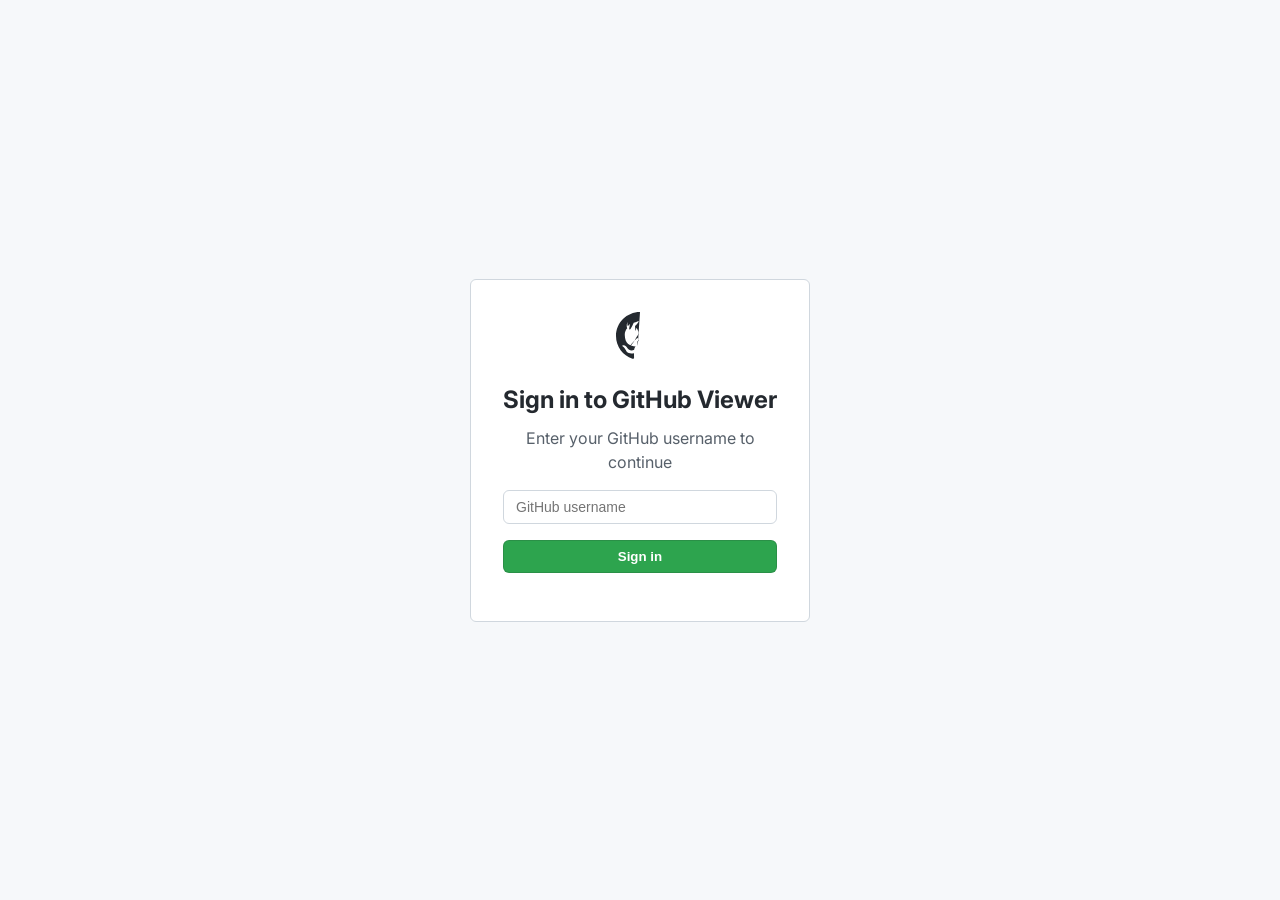
<file: index.html>
<!DOCTYPE html>
<html lang="en">
<head>
  <meta charset="UTF-8">
  <meta name="viewport" content="width=device-width, initial-scale=1.0">
  <base href="/">
  <title>Sign in - GitHub Profile Viewer</title>
  <link rel="stylesheet" href="style.css">
  <link rel="preconnect" href="https://fonts.googleapis.com">
  <link rel="preconnect" href="https://fonts.gstatic.com" crossorigin>
  <link href="https://fonts.googleapis.com/css2?family=Inter:wght@400;500;600&display=swap" rel="stylesheet">
</head>
<body class="login-body" data-page="login">
  <div class="login-box">
    <svg height="48" viewBox="0 0 16 16" width="48"><path fill="#24292f" d="M8 0C3.58 0 0 3.58 0 8c0 3.54 2.29 6.53 5.47 7.59.4.07.55-.17.55-.38 0-.19-.01-.82-.01-1.49-2.01.37-2.53-.49-2.69-.94-.09-.23-.48-.94-.82-1.13-.28-.15-.68-.52-.01-.53.63-.01 1.08.58 1.23.82.72 1.21 1.87.87 2.33.66.07-.52.28-.87.51-1.07-1.78-.2-3.64-.89-3.64-3.95 0-.87.31-1.59.82-2.15-.08-.2-.36-1.02.08-2.12 0 0.67-.21 2.2.82.64-.18 1.32-.27 2-.27.68 0 1.36.09 2.27 1.53-1.04 2.2-.82 2.2-.82.44 1.1.16 1.92.08 2.12.51.56.82 1.27.82 2.15 0 3.07-1.87 3.75-3.65 3.95.29.25.54.73.54 1.48 0 1.07-.01 1.93-.01 2.2 0.21.15.46.55.38A8.013 8.013 0 0016 8c0-4.42-3.58-8-8-8z"></path></svg>
    <h1>Sign in to GitHub Viewer</h1>
    <p>Enter your GitHub username to continue</p>
    <input type="text" id="username-input" placeholder="GitHub username" autocomplete="username">
    <button id="login-btn">Sign in</button>
    <p id="login-error" class="error"></p>
  </div>
  <script src="script.js"></script>
</body>
</html>
</file>
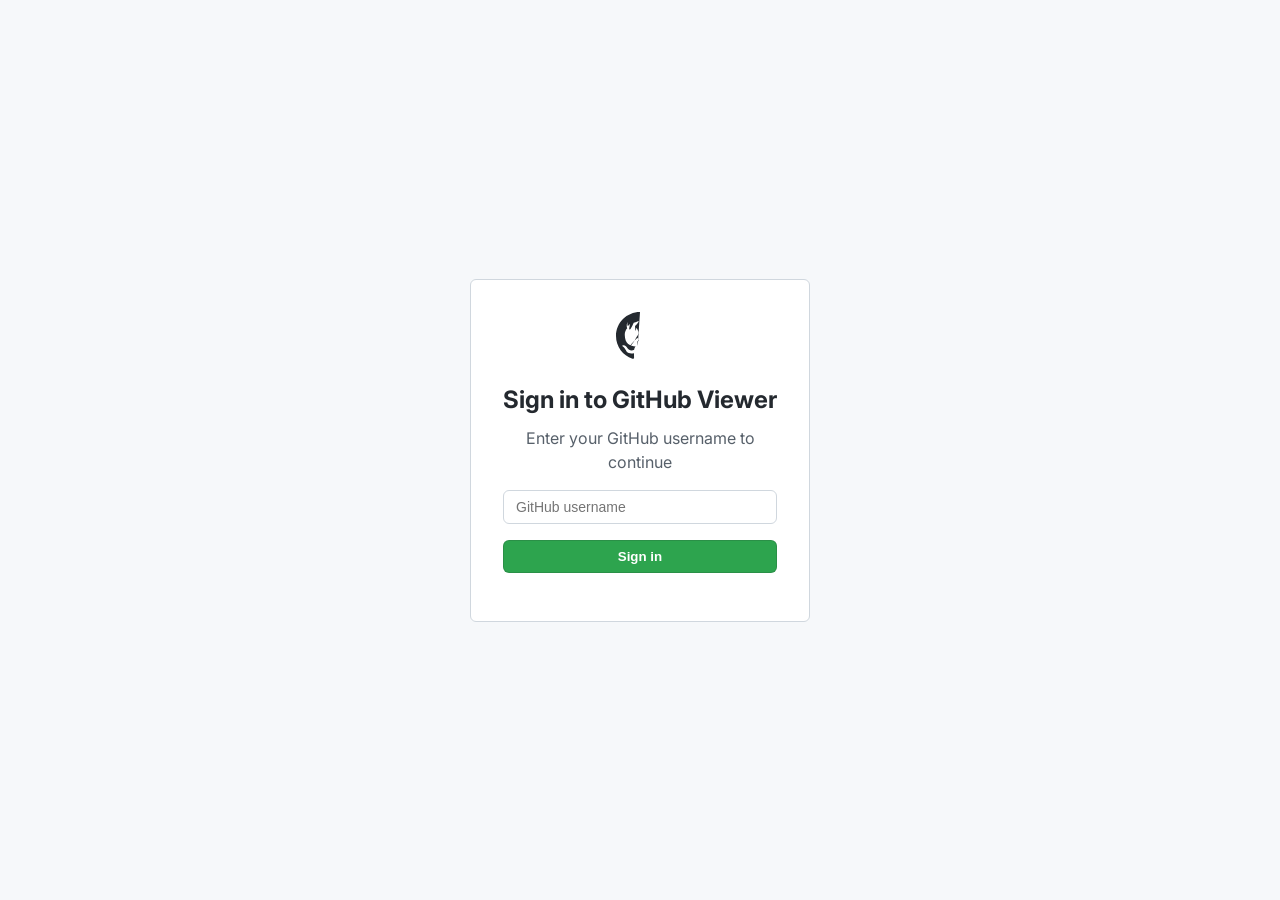
<file: profile.html>
<!DOCTYPE html>
<html lang="en">
<head>
  <meta charset="UTF-8">
  <meta name="viewport" content="width=device-width, initial-scale=1.0">
  <base href="/">
  <title>GitHub Profile Viewer</title>
  <link rel="stylesheet" href="style.css">
  <link rel="preconnect" href="https://fonts.googleapis.com">
  <link rel="preconnect" href="https://fonts.gstatic.com" crossorigin>
  <link href="https://fonts.googleapis.com/css2?family=Inter:wght@400;500;600&display=swap" rel="stylesheet">
</head>
<body data-page="profile">
  <header class="app-header">
    <div class="header-left">
      <a href="/" class="logo-link">
        <svg height="32" viewBox="0 0 16 16" width="32"><path fill="#24292f" d="M8 0C3.58 0 0 3.58 0 8c0 3.54 2.29 6.53 5.47 7.59.4.07.55-.17.55-.38 0-.19-.01-.82-.01-1.49-2.01.37-2.53-.49-2.69-.94-.09-.23-.48-.94-.82-1.13-.28-.15-.68-.52-.01-.53.63-.01 1.08.58 1.23.82.72 1.21 1.87.87 2.33.66.07-.52.28-.87.51-1.07-1.78-.2-3.64-.89-3.64-3.95 0-.87.31-1.59.82-2.15-.08-.2-.36-1.02.08-2.12 0 0.67-.21 2.2.82.64-.18 1.32-.27 2-.27.68 0 1.36.09 2.27 1.53-1.04 2.2-.82 2.2-.82.44 1.1.16 1.92.08 2.12.51.56.82 1.27.82 2.15 0 3.07-1.87 3.75-3.65 3.95.29.25.54.73.54 1.48 0 1.07-.01 1.93-.01 2.2 0.21.15.46.55.38A8.013 8.013 0 0016 8c0-4.42-3.58-8-8-8z"></path></svg>
      </a>
      <input type="text" id="header-search" placeholder="Search or jump to...">
    </div>
    <button id="logout-btn">Logout</button>
  </header>

  <div id="loading" class="loading">Loading...</div>

  <main class="container" id="main-container" style="display:none;">
    <aside class="profile-sidebar">
      <img id="profile-avatar" src="" alt="avatar">
      <h1 id="profile-name"></h1>
      <div id="profile-username" class="text-muted"></div>
      <p id="profile-bio"></p>
      <div class="profile-stats">
        <span><strong id="followers-count">0</strong> followers</span> ·
        <span><strong id="following-count">0</strong> following</span>
      </div>
      <ul id="profile-details"></ul>
    </aside>

    <section class="main-content">
      <nav class="tab-nav">
        <button class="tab-btn active" data-tab="overview">Overview</button>
        <button class="tab-btn" data-tab="repositories">Repositories <span id="repo-count" class="counter">0</span></button>
      </nav>

      <div id="overview-tab" class="tab-content active">
        <div id="profile-readme"></div>
        <h2>Pinned</h2>
        <div id="pinned-repos" class="repo-grid"></div>
        <h2 id="contrib-year"></h2>
        <div id="contrib-graph"></div>
      </div>

      <div id="repositories-tab" class="tab-content">
        <div class="repo-controls">
          <input type="text" id="repo-search" placeholder="Find a repository...">
          <select id="repo-sort">
            <option value="updated">Last updated</option>
            <option value="name">Name</option>
            <option value="stars">Stars</option>
          </select>
        </div>
        <div id="repo-list"></div>
      </div>
    </section>
  </main>

  <script src="script.js"></script>
</body>
</html>
</file>
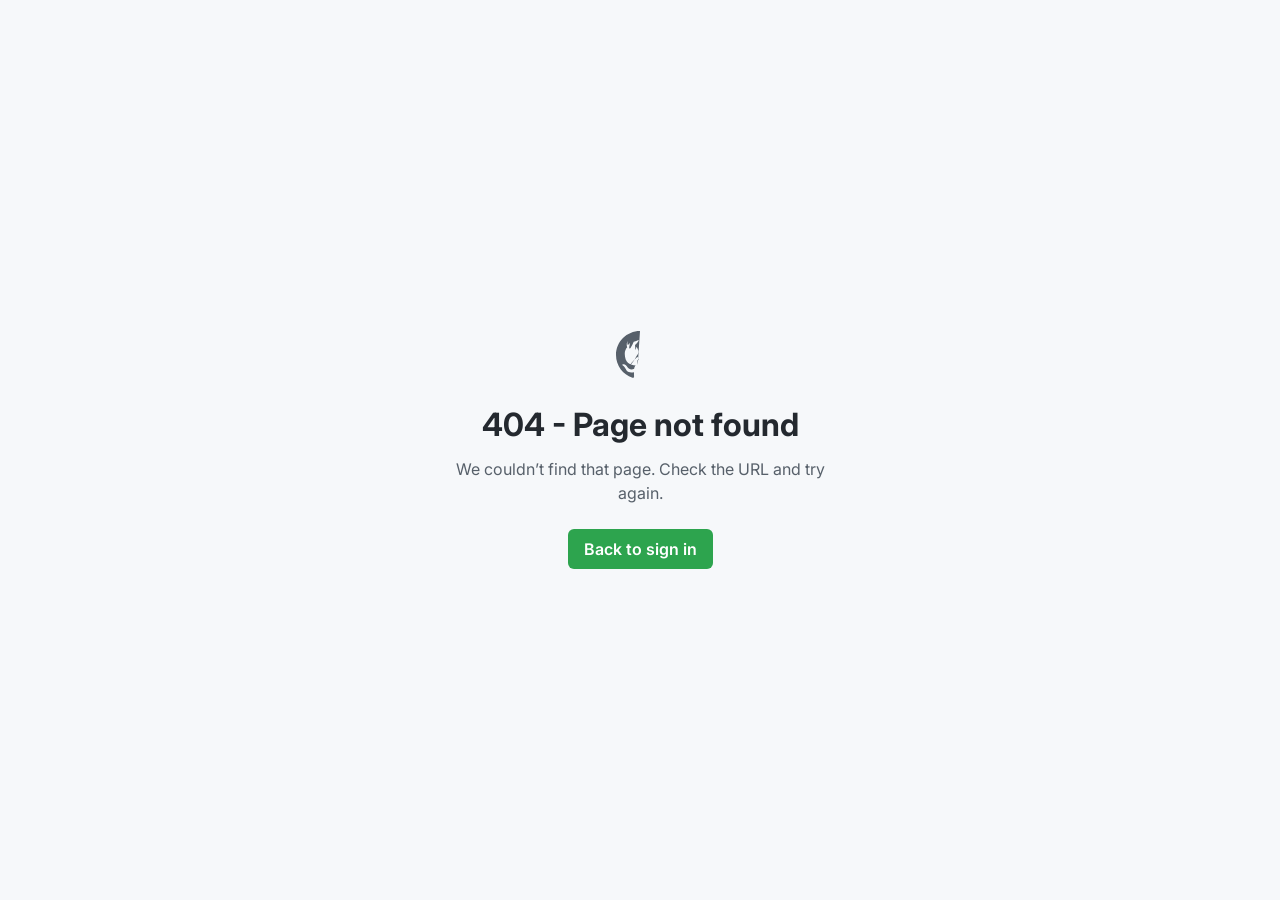
<file: repo.html>
<!DOCTYPE html>
<html lang="en">
<head>
  <meta charset="UTF-8">
  <meta name="viewport" content="width=device-width, initial-scale=1.0">
  <base href="/">
  <title>Repository - GitHub Profile Viewer</title>
  <link rel="stylesheet" href="style.css">
  <link rel="preconnect" href="https://fonts.googleapis.com">
  <link rel="preconnect" href="https://fonts.gstatic.com" crossorigin>
  <link href="https://fonts.googleapis.com/css2?family=Inter:wght@400;500;600&display=swap" rel="stylesheet">
</head>
<body data-page="repo">
  <header class="app-header">
    <div class="header-left">
      <a href="/" class="logo-link">
        <svg height="32" viewBox="0 0 16 16" width="32"><path fill="#24292f" d="M8 0C3.58 0 0 3.58 0 8c0 3.54 2.29 6.53 5.47 7.59.4.07.55-.17.55-.38 0-.19-.01-.82-.01-1.49-2.01.37-2.53-.49-2.69-.94-.09-.23-.48-.94-.82-1.13-.28-.15-.68-.52-.01-.53.63-.01 1.08.58 1.23.82.72 1.21 1.87.87 2.33.66.07-.52.28-.87.51-1.07-1.78-.2-3.64-.89-3.64-3.95 0-.87.31-1.59.82-2.15-.08-.2-.36-1.02.08-2.12 0 0.67-.21 2.2.82.64-.18 1.32-.27 2-.27.68 0 1.36.09 2.27 1.53-1.04 2.2-.82 2.2-.82.44 1.1.16 1.92.08 2.12.51.56.82 1.27.82 2.15 0 3.07-1.87 3.75-3.65 3.95.29.25.54.73.54 1.48 0 1.07-.01 1.93-.01 2.2 0.21.15.46.55.38A8.013 8.013 0 0016 8c0-4.42-3.58-8-8-8z"></path></svg>
      </a>
      <div class="breadcrumb" id="breadcrumb"></div>
    </div>
    <button id="logout-btn">Logout</button>
  </header>

  <div id="loading" class="loading">Loading...</div>

  <main class="container" id="main-container" style="display:none;">
    <div class="repo-content">
      <div class="repo-header">
        <h1 id="repo-name"></h1>
        <p id="repo-description" class="text-muted"></p>
        <div class="repo-meta-bar" id="repo-meta"></div>
      </div>
      <div id="file-browser"></div>
    </div>
  </main>

  <script src="script.js"></script>
</body>
</html>
</file>
<file: style.css>
* { 
  margin: 0; 
  padding: 0; 
  box-sizing: border-box; 
}

body {
  font-family: 'Inter', -apple-system, BlinkMacSystemFont, sans-serif;
  background: #ffffff;
  color: #24292f;
  line-height: 1.5;
}

/* Login Page */
.login-body {
  display: flex;
  align-items: center;
  justify-content: center;
  min-height: 100vh;
  background: #f6f8fa;
}

.login-box {
  background: white;
  padding: 32px;
  border: 1px solid #d0d7de;
  border-radius: 6px;
  text-align: center;
  width: 340px;
}

.login-box h1 { 
  font-size: 24px; 
  margin: 16px 0 8px; 
}

.login-box p { 
  color: #57606a; 
  margin-bottom: 16px; 
}

#username-input {
  width: 100%;
  padding: 8px 12px;
  border: 1px solid #d0d7de;
  border-radius: 6px;
  font-size: 14px;
  margin-bottom: 16px;
}

#login-btn {
  width: 100%;
  padding: 8px 16px;
  background: #2da44e;
  color: white;
  border: 1px solid rgba(27,31,36,0.15);
  border-radius: 6px;
  font-weight: 600;
  cursor: pointer;
}

#login-btn:hover { 
  background: #2c974b; 
}

#login-btn:disabled { 
  background: #94d3a2; 
  cursor: not-allowed; 
}

.error { 
  color: #cf222e; 
  font-size: 12px; 
  margin-top: 8px; 
}

/* Header */
.app-header {
  display: flex;
  align-items: center;
  justify-content: space-between;
  padding: 16px 32px;
  background: #f6f8fa;
  border-bottom: 1px solid #d0d7de;
}

.header-left {
  display: flex;
  align-items: center;
  gap: 16px;
}

.logo-link { 
  display: flex; 
}

#header-search {
  width: 272px;
  padding: 6px 12px;
  border: 1px solid #d0d7de;
  border-radius: 6px;
  background: #ffffff;
}

.breadcrumb {
  font-size: 16px;
}

.breadcrumb a {
  color: #0969da;
  text-decoration: none;
}

.breadcrumb a:hover { 
  text-decoration: underline; 
}

#logout-btn {
  padding: 6px 12px;
  border: 1px solid #d0d7de;
  border-radius: 6px;
  background: #f6f8fa;
  cursor: pointer;
  font-weight: 500;
}

#logout-btn:hover { 
  background: #f3f4f6; 
}

/* Loading */
.loading {
  text-align: center;
  padding: 48px;
  color: #57606a;
}

/* Layout */
.container {
  display: flex;
  max-width: 1280px;
  margin: 0 auto;
  padding: 24px 32px;
  gap: 24px;
}

.profile-sidebar { 
  width: 296px; 
  flex-shrink: 0; 
}

#profile-avatar { 
  width: 296px; 
  height: 296px; 
  border-radius: 50%; 
  border: 1px solid #d0d7de; 
}

#profile-name { 
  font-size: 24px; 
  margin-top: 16px; 
}

#profile-username { 
  font-size: 20px; 
  font-weight: 300; 
  margin-bottom: 16px; 
}

.text-muted { 
  color: #57606a; 
}

#profile-bio { 
  margin-bottom: 16px; 
}

.profile-stats { 
  margin-bottom: 16px; 
  font-size: 14px; 
}

#profile-details { 
  list-style: none; 
  font-size: 14px; 
}

#profile-details li { 
  margin-bottom: 8px; 
}

#profile-details a { 
  color: #0969da; 
  text-decoration: none; 
}

#profile-details a:hover { 
  text-decoration: underline; 
}

.main-content { 
  flex: 1; 
  min-width: 0; 
}

/* Tabs */
.tab-nav {
  display: flex;
  border-bottom: 1px solid #d0d7de;
  margin-bottom: 24px;
}

.tab-btn {
  padding: 8px 16px;
  background: none;
  border: none;
  border-bottom: 2px solid transparent;
  cursor: pointer;
  font-size: 14px;
  color: #24292f;
}

.tab-btn.active { 
  border-bottom-color: #fd8c73; 
  font-weight: 600; 
}

.counter {
  background: #eff1f3;
  padding: 2px 6px;
  border-radius: 2em;
  font-size: 12px;
  margin-left: 4px;
}

.tab-content { 
  display: none; 
}

.tab-content.active { 
  display: block; 
}

/* Repo Cards */
.repo-grid {
  display: grid;
  grid-template-columns: repeat(2, 1fr);
  gap: 16px;
  margin: 16px 0 32px;
}

.repo-card {
  padding: 16px;
  border: 1px solid #d0d7de;
  border-radius: 6px;
}

.repo-card h3 { 
  font-size: 14px; 
  margin-bottom: 8px; 
}

.repo-card h3 a { 
  color: #0969da; 
  text-decoration: none; 
}

.repo-card h3 a:hover { 
  text-decoration: underline; 
}

.repo-card p { 
  font-size: 12px; 
  color: #57606a; 
  margin-bottom: 16px; 
}

.repo-meta { 
  display: flex; 
  gap: 16px; 
  font-size: 12px; 
  color: #57606a; 
}

/* Contribution Graph */
#contrib-graph {
  padding: 16px;
  border: 1px solid #d0d7de;
  border-radius: 6px;
  margin-top: 8px;
}

/* Repo List */
.repo-controls {
  display: flex;
  gap: 8px;
  margin-bottom: 16px;
}

#repo-search {
  flex: 1;
  padding: 6px 12px;
  border: 1px solid #d0d7de;
  border-radius: 6px;
}

#repo-sort {
  padding: 6px 12px;
  border: 1px solid #d0d7de;
  border-radius: 6px;
}

.repo-item {
  padding: 24px 0;
  border-bottom: 1px solid #d0d7de;
}

.repo-item h3 { 
  margin-bottom: 8px; 
}

.repo-item h3 a { 
  color: #0969da; 
  font-size: 20px; 
  text-decoration: none; 
}

.repo-item p { 
  color: #57606a; 
  margin-bottom: 8px; 
}

/* Repo Page */
.repo-content {
  width: 100%;
}

.repo-header {
  margin-bottom: 24px;
}

.repo-header h1 {
  font-size: 20px;
  margin-bottom: 8px;
}

.repo-header h1 a {
  color: #0969da;
  text-decoration: none;
}

.repo-header h1 a:hover { 
  text-decoration: underline; 
}

.repo-meta-bar {
  display: flex;
  gap: 16px;
  font-size: 14px;
  color: #57606a;
  margin-top: 8px;
}

/* File Browser */
.file-list { 
  border: 1px solid #d0d7de; 
  border-radius: 6px; 
}

.file-item {
  display: flex;
  justify-content: space-between;
  align-items: center;
  padding: 8px 16px;
  border-bottom: 1px solid #d0d7de;
}

.file-item:last-child { 
  border-bottom: none; 
}

.file-item a { 
  color: #0969da; 
  text-decoration: none; 
}

.file-item a:hover { 
  text-decoration: underline; 
}

.download-btn {
  padding: 4px 8px;
  font-size: 12px;
  border: 1px solid #d0d7de;
  border-radius: 6px;
  background: #f6f8fa;
  cursor: pointer;
}

.download-btn:hover { 
  background: #f3f4f6; 
}

h2 { 
  font-size: 16px; 
  margin: 24px 0 8px; 
}

/* Mobile */
@media (max-width: 768px) {
  .container { 
    flex-direction: column; 
  }
  .profile-sidebar, #profile-avatar { 
    width: 100%; 
    height: auto; 
  }
  .repo-grid { 
    grid-template-columns: 1fr; 
  }
  #header-search { 
    width: 160px; 
  }
  .app-header { 
    padding: 12px 16px; 
  }
  .container { 
    padding: 16px; 
  }
}
</file>
